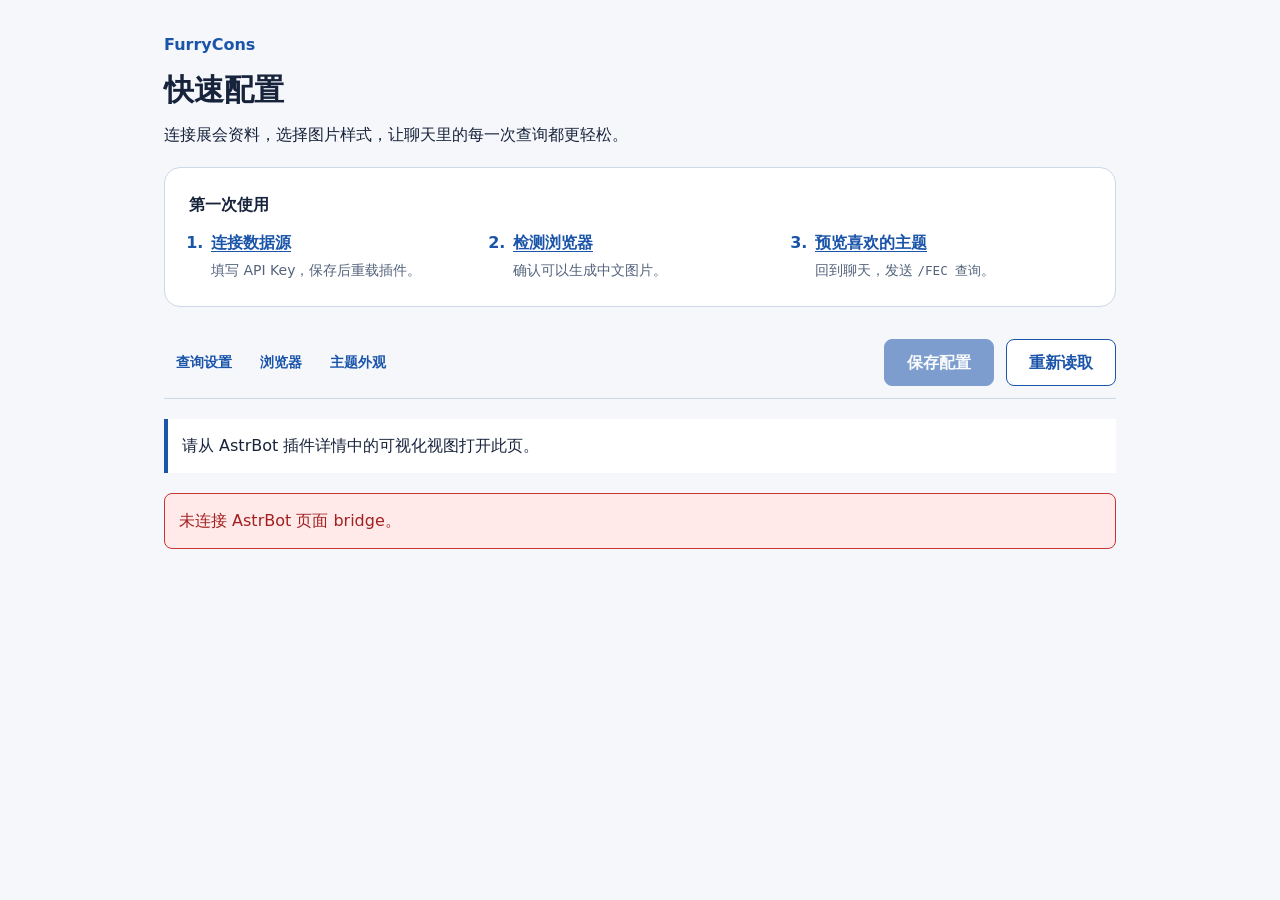
<file: views/settings/index.html>
<!doctype html>
<html lang="zh-CN">
<head>
  <meta charset="utf-8">
  <meta name="viewport" content="width=device-width, initial-scale=1">
  <title>FurryCons 快速配置</title>
  <link rel="stylesheet" href="./style.css">
</head>
<body>
  <main>
    <header><p class="eyebrow">FurryCons</p><h1>快速配置</h1>
      <p>连接展会资料，选择图片样式，让聊天里的每一次查询都更轻松。</p>
    </header>
    <section class="setup-guide" aria-labelledby="setup-title">
      <h2 id="setup-title">第一次使用</h2>
      <ol>
        <li><a href="#settings">连接数据源</a><span>填写 API Key，保存后重载插件。</span></li>
        <li><a href="#browser-panel">检测浏览器</a><span>确认可以生成中文图片。</span></li>
        <li><a href="#theme-panel">预览喜欢的主题</a><span>回到聊天，发送 <code id="start-command">/FEC 查询</code>。</span></li>
      </ol>
    </section>
    <div id="page-tools">
      <nav aria-label="快速配置分区">
        <a href="#settings">查询设置</a><a href="#browser-panel">浏览器</a><a href="#theme-panel">主题外观</a>
      </nav>
      <div class="actions"><button id="save" type="submit" form="settings" disabled>保存配置</button><button id="refresh" type="button" class="secondary">重新读取</button></div>
    </div>
    <p id="status" role="status" aria-live="polite">正在连接 AstrBot…</p>
    <div id="settings-draft-actions" class="actions" hidden><button id="discard-settings" type="button" class="secondary" hidden>放弃草稿并重新读取</button></div>
    <p id="error" role="alert" hidden></p>
    <form id="settings" hidden>
      <div id="groups"></div>
      <p class="note">此页面使用已认证的 Dashboard 管理权限；聊天中的管理操作仍要求 AstrBot 机器人管理员，群主或频道管理员身份不会自动授权。</p>
    </form>
    <div id="management" hidden>
      <section id="browser-panel">
        <h2>浏览器检测与部署</h2>
        <p>下载源、代理与超时先保存，再主动发起安装。下载参数立即供安装任务使用；浏览器路径和渲染参数需重载后用于聊天。</p>
        <p>优先安装当前 Playwright 版本匹配的 Chromium。不会自动安装 Linux 系统软件包；权限不足或缺少共享库时请按下方指引处理。</p>
        <div class="actions">
          <button id="browser-probe" type="button">检测当前浏览器</button>
          <button id="browser-install" type="button" class="secondary" disabled>安装匹配 Chromium</button>
          <button id="browser-refresh" type="button" class="secondary">刷新安装状态</button>
          <button id="browser-preview" type="button" class="secondary" disabled>下载中文自检图</button>
        </div>
        <p id="browser-result" role="status" aria-live="polite">尚未检测。</p>
        <p id="browser-job" role="status" aria-live="polite">读取安装任务中…</p>
        <p id="browser-error" role="alert" hidden></p>
        <pre id="browser-log" aria-label="安装进度与诊断日志"></pre>
        <p id="browser-guidance" class="note"></p>
        <p id="browser-python" class="note"></p>
      </section>
      <section id="theme-panel">
        <h2>主题管理</h2>
        <p>预览使用示例展会与已安装主题的真实模板。主题设置立即影响后续查询；安装和另存副本不会自动切换默认值。</p>
        <label for="theme-select">已安装主题<select id="theme-select"></select></label>
        <p id="theme-info" class="note"></p>
        <p id="theme-result" role="status" aria-live="polite"></p>
        <p id="theme-error" role="alert" hidden></p>
        <label for="theme-layout">列表预览排版<select id="theme-layout"></select></label>
        <div class="actions">
          <button id="theme-refresh" type="button" class="secondary">刷新主题</button>
          <button id="theme-preview-list" type="button">预览列表图</button>
          <button id="theme-preview-detail" type="button" class="secondary">预览详情图</button>
          <button id="theme-export" type="button" class="secondary">导出主题 ZIP</button>
        </div>
        <figure id="theme-preview-box" tabindex="0" aria-label="主题预览，可滚动查看完整图片" hidden><figcaption id="theme-preview-caption"></figcaption><img id="theme-preview-image" alt="主题示例预览"></figure>
        <h3>独立配色</h3>
        <label for="theme-primary">主色<input id="theme-primary" type="color"></label>
        <label for="theme-mode">明暗<select id="theme-mode"><option value="light">浅色</option><option value="dark">深色</option></select></label>
        <details><summary>高级颜色（仅主题声明的项目）</summary><div id="theme-advanced"></div></details>
        <div class="actions"><button id="theme-colors" type="button">保存配色</button><button id="theme-reset" type="button" class="secondary">重置配色</button></div>
        <h3>默认主题</h3>
        <p id="theme-defaults" class="note"></p>
        <label for="theme-scope">设置范围<select id="theme-scope"><option value="global">全局</option><option value="session">指定群、频道或私聊</option></select></label>
        <label for="theme-chat">会话标识<input id="theme-chat" list="theme-chats" placeholder="选择已查询过的会话，或填写完整标识" disabled></label>
        <datalist id="theme-chats"></datalist>
        <p class="hint">会话标识由平台实例、消息类型、会话 ID 组成。优先从已有查询记录选择，避免设置到其他接入或会话。</p>
        <div class="actions"><button id="theme-default" type="button">将所选主题设为默认</button><button id="theme-clear" type="button" class="secondary">清除此范围默认值</button></div>
        <h3>本地主题包</h3>
        <label for="theme-file">主题 ZIP（最多 32 MiB）<input id="theme-file" type="file" accept=".zip,application/zip"></label>
        <p class="hint">导入新主题不能覆盖已有标识；更新仅替换所选 local: 主题，包内标识须一致。更新保留独立配色、默认值与旧包备份。</p>
        <div class="actions"><button id="theme-import" type="button">导入新主题</button><button id="theme-update" type="button" class="secondary">更新所选本地主题</button></div>
        <label for="theme-copy-id">新副本标识<input id="theme-copy-id" placeholder="如 my-glass，小写字母开头"></label>
        <label for="theme-copy-name">副本名称（可选）<input id="theme-copy-name"></label>
        <div class="actions"><button id="theme-copy" type="button" class="secondary">另存布局与配色副本</button></div>
        <p class="note">布局、字号和间距通过导出 ZIP 编辑；主题商店、在线安装与在线更新计划于 P3 提供。</p>
      </section>
    </div>
  </main>
  <script type="module" src="./app.js"></script>
</body>
</html>
</file>
<file: views/settings/style.css>
:root { color-scheme: light; --bg: #f5f7fb; --card: #fff; --text: #17233b; --muted: #53637c; --line: #ced7e5; --primary: #1b55aa; scroll-padding-top: 100px; }
:root[data-theme="dark"] { color-scheme: dark; --bg: #101824; --card: #1b2637; --text: #e5ecf6; --muted: #afbdd1; --line: #4a5d77; --primary: #a9caff; }
* { box-sizing: border-box; }
[hidden] { display: none !important; }
body { margin: 0; background: var(--bg); color: var(--text); font: 16px/1.6 system-ui, sans-serif; }
main { max-width: 1000px; margin: auto; padding: 24px; }
h1 { margin: 0 0 8px; font-size: 30px; }
h2 { font-size: 20px; margin: 0 0 18px; }
p { margin: 8px 0; }
.eyebrow { color: var(--primary); font-weight: 700; }
header, section { margin-bottom: 20px; }
section { border: 1px solid var(--line); border-radius: 16px; padding: 24px; background: var(--card); }
a { color: var(--primary); text-underline-offset: 3px; }
code { font-size: .9em; overflow-wrap: anywhere; }
.setup-guide { background: var(--card); }
.setup-guide h2 { font-size: 16px; margin-bottom: 12px; }
.setup-guide ol { display: grid; grid-template-columns: repeat(3, 1fr); gap: 24px; padding-left: 20px; margin: 0; }
.setup-guide li { padding-left: 2px; color: var(--primary); font-weight: 600; }
.setup-guide li span { display: block; color: var(--muted); font-size: 14px; font-weight: 400; margin-top: 4px; }
#page-tools { position: sticky; top: 0; z-index: 10; display: flex; align-items: center; justify-content: space-between; gap: 12px; padding: 12px 0; background: var(--bg); border-bottom: 1px solid var(--line); }
#page-tools nav { display: flex; flex-wrap: wrap; gap: 4px; }
#page-tools nav a { display: inline-flex; align-items: center; min-height: 44px; padding: 8px 12px; border-radius: 8px; font-size: 14px; font-weight: 600; text-decoration: none; }
#page-tools nav a:hover { background: var(--card); }
#page-tools .actions { padding: 0; }
.optional-settings { margin-bottom: 16px; padding: 0 24px; border: 1px solid var(--line); border-radius: 16px; background: var(--card); }
.optional-settings > summary { padding: 18px 0; cursor: pointer; }
.optional-settings > summary h2 { display: inline; font-size: 16px; margin: 0; }
.optional-settings > div { padding-bottom: 24px; }
.optional-settings[open] > summary { border-bottom: 1px solid var(--line); }
label { display: grid; gap: 6px; margin-top: 16px; font-weight: 600; }
label.toggle { display: flex; gap: 12px; align-items: center; justify-content: space-between; }
input:not([type="checkbox"]), textarea, select { width: 100%; background: var(--bg); color: var(--text); font: inherit; border: 1px solid var(--line); border-radius: 8px; padding: 10px 12px; }
textarea { resize: vertical; }
input[type="checkbox"] { width: 22px; height: 22px; accent-color: var(--primary); flex-shrink: 0; }
.hint, .note { color: var(--muted); font-size: 14px; }
.hint { margin-top: 4px; }
.actions { display: flex; gap: 12px; flex-wrap: wrap; padding: 8px 0; }
button { border: 1px solid var(--primary); border-radius: 8px; padding: 10px 22px; background: var(--primary); color: var(--card); font: inherit; font-weight: 600; cursor: pointer; }
button.secondary { background: var(--card); color: var(--primary); }
button:disabled { opacity: .55; cursor: not-allowed; }
:focus-visible { outline: 3px solid var(--primary); outline-offset: 3px; }
#status { padding: 14px; border-left: 4px solid var(--primary); margin: 20px 0; background: var(--card); }
#error { padding: 14px; color: #a32020; background: #ffe9e9; border: 1px solid #c93434; border-radius: 8px; white-space: pre-wrap; }
#browser-log { white-space: pre-wrap; overflow-wrap: anywhere; max-height: 320px; overflow-y: auto; background: var(--bg); padding: 12px; border-radius: 8px; font-size: 13px; }
#browser-error { color: #a32020; background: #ffe9e9; padding: 12px; border-radius: 8px; }
#browser-python { overflow-wrap: anywhere; }
#theme-preview-box { margin: 16px 0; max-height: 560px; overflow: auto; overscroll-behavior: contain; border: 1px solid var(--line); border-radius: 8px; }
#theme-preview-caption { position: sticky; top: 0; padding: 10px 12px; background: var(--card); font-size: 14px; }
#theme-preview-image { display: block; max-width: 100%; height: auto; border: 1px solid var(--line); border-radius: 8px; margin-top: 8px; }
#theme-error { color: #a32020; background: #ffe9e9; padding: 12px; border-radius: 8px; }
#theme-defaults { white-space: pre-wrap; overflow-wrap: anywhere; }
#theme-panel input[type="color"] { height: 48px; max-width: 240px; padding: 4px; }
#theme-advanced { display: grid; grid-template-columns: repeat(auto-fit,minmax(180px,1fr)); gap: 16px; }
#theme-panel h3 { margin-top: 28px; }
#theme-panel details { margin-top: 16px; }
@media (max-width: 600px) {
  :root { scroll-padding-top: 150px; }
  main { padding: 16px; }
  section { padding: 16px; }
  .setup-guide ol { grid-template-columns: 1fr; gap: 12px; }
  #page-tools { flex-direction: column; align-items: stretch; gap: 6px; padding: 8px 0; }
  #page-tools nav { justify-content: space-between; }
  #page-tools .actions { gap: 8px; }
  #page-tools .actions button { flex: 1; padding: 8px 12px; }
  .optional-settings { padding: 0 16px; }
}
@media (prefers-reduced-motion: reduce) { html { scroll-behavior: auto; } }
</file>
